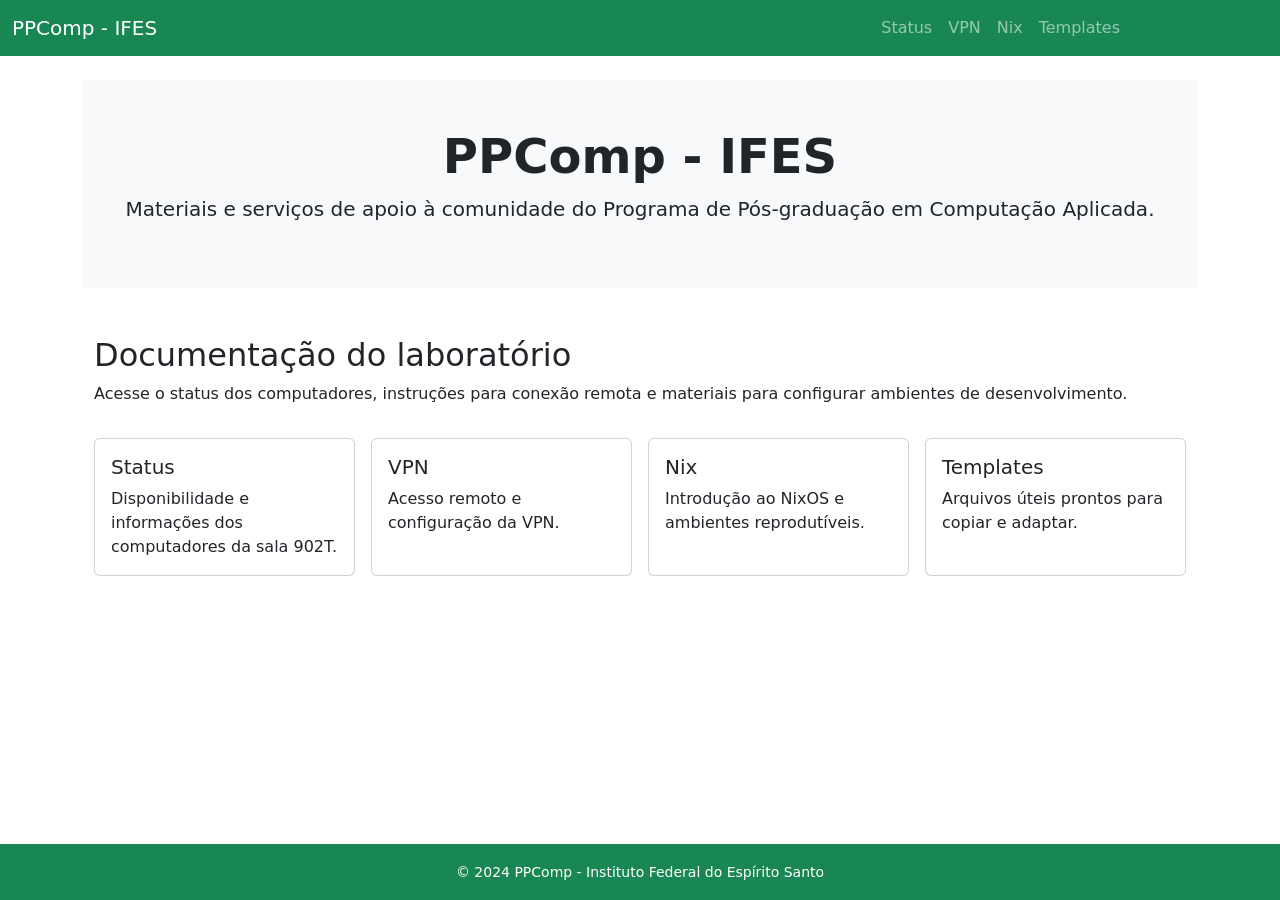
<file: index.html>
<!DOCTYPE html>
<html lang="pt-br">

<head>
    <meta charset="UTF-8">
    <meta name="viewport" content="width=device-width, initial-scale=1">
    <title>Início | PPComp IFES</title>
    <link href="https://cdn.jsdelivr.net/npm/bootstrap@5.3.2/dist/css/bootstrap.min.css" rel="stylesheet">
    <link rel="stylesheet" href="/style.css">
</head>

<body>
    <nav class="navbar navbar-expand-lg navbar-dark bg-success">
        <div class="container"><a class="navbar-brand" href="/">PPComp - IFES</a><button class="navbar-toggler"
                type="button" data-bs-toggle="collapse" data-bs-target="#navbarNav" aria-controls="navbarNav"
                aria-expanded="false" aria-label="Abrir navegação"><span class="navbar-toggler-icon"></span></button>
            <div class="collapse navbar-collapse" id="navbarNav">
                <ul class="navbar-nav ms-auto">
                    <li class="nav-item"><a class="nav-link" href="/status/">Status</a></li>
                    <li class="nav-item"><a class="nav-link" href="/vpn/">VPN</a></li>
                    <li class="nav-item"><a class="nav-link" href="/nix/">Nix</a></li>
                    <li class="nav-item"><a class="nav-link" href="/templates/">Templates</a></li>
                </ul>
            </div>
        </div>
    </nav>
    <main class="container py-4">
        <header class="bg-light py-5 text-center">
            <div class="container">
                <h1 class="display-5 fw-bold">PPComp - IFES</h1>
                <p class="lead">Materiais e serviços de apoio à comunidade do Programa de Pós-graduação em Computação
                    Aplicada.</p>
            </div>
        </header>
        <section class="container py-5">
            <h2>Documentação do laboratório</h2>
            <p>Acesse o status dos computadores, instruções para conexão remota e materiais para configurar ambientes de
                desenvolvimento.</p>
            <div class="row g-3 mt-2">
                <div class="col-md-6 col-lg-3"><a class="card h-100 p-3 text-decoration-none" href="/status/">
                        <h3 class="h5">Status</h3>
                        <p class="mb-0">Disponibilidade e informações dos computadores da sala 902T.</p>
                    </a></div>
                <div class="col-md-6 col-lg-3"><a class="card h-100 p-3 text-decoration-none" href="/vpn/">
                        <h3 class="h5">VPN</h3>
                        <p class="mb-0">Acesso remoto e configuração da VPN.</p>
                    </a></div>
                <div class="col-md-6 col-lg-3"><a class="card h-100 p-3 text-decoration-none" href="/nix/">
                        <h3 class="h5">Nix</h3>
                        <p class="mb-0">Introdução ao NixOS e ambientes reprodutíveis.</p>
                    </a></div>
                <div class="col-md-6 col-lg-3"><a class="card h-100 p-3 text-decoration-none" href="/templates/">
                        <h3 class="h5">Templates</h3>
                        <p class="mb-0">Arquivos úteis prontos para copiar e adaptar.</p>
                    </a></div>
            </div>
        </section>
    </main>
    <footer class="bg-success text-white text-center py-3"><small>&copy; 2024 PPComp - Instituto Federal do Espírito
            Santo</small></footer>
    <script src="https://cdn.jsdelivr.net/npm/bootstrap@5.3.2/dist/js/bootstrap.bundle.min.js"></script>
</body>

</html>
</file>
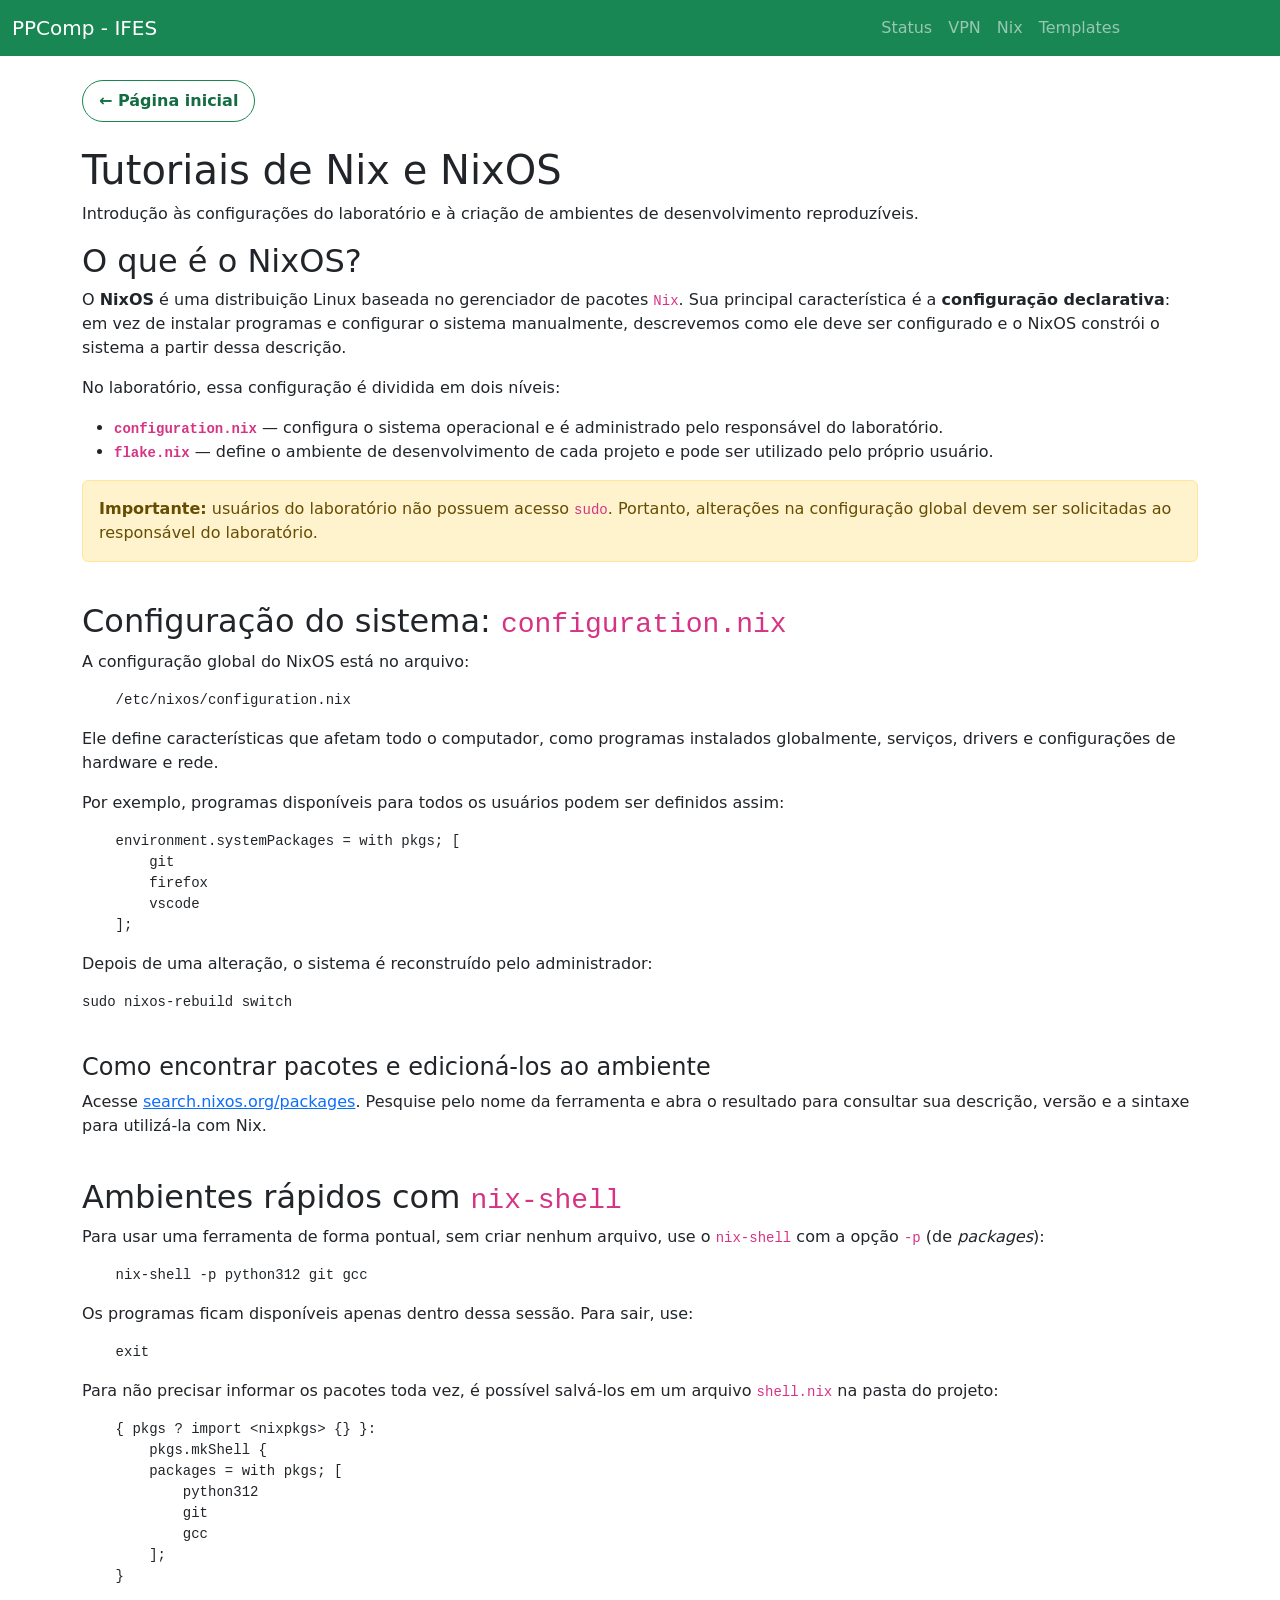
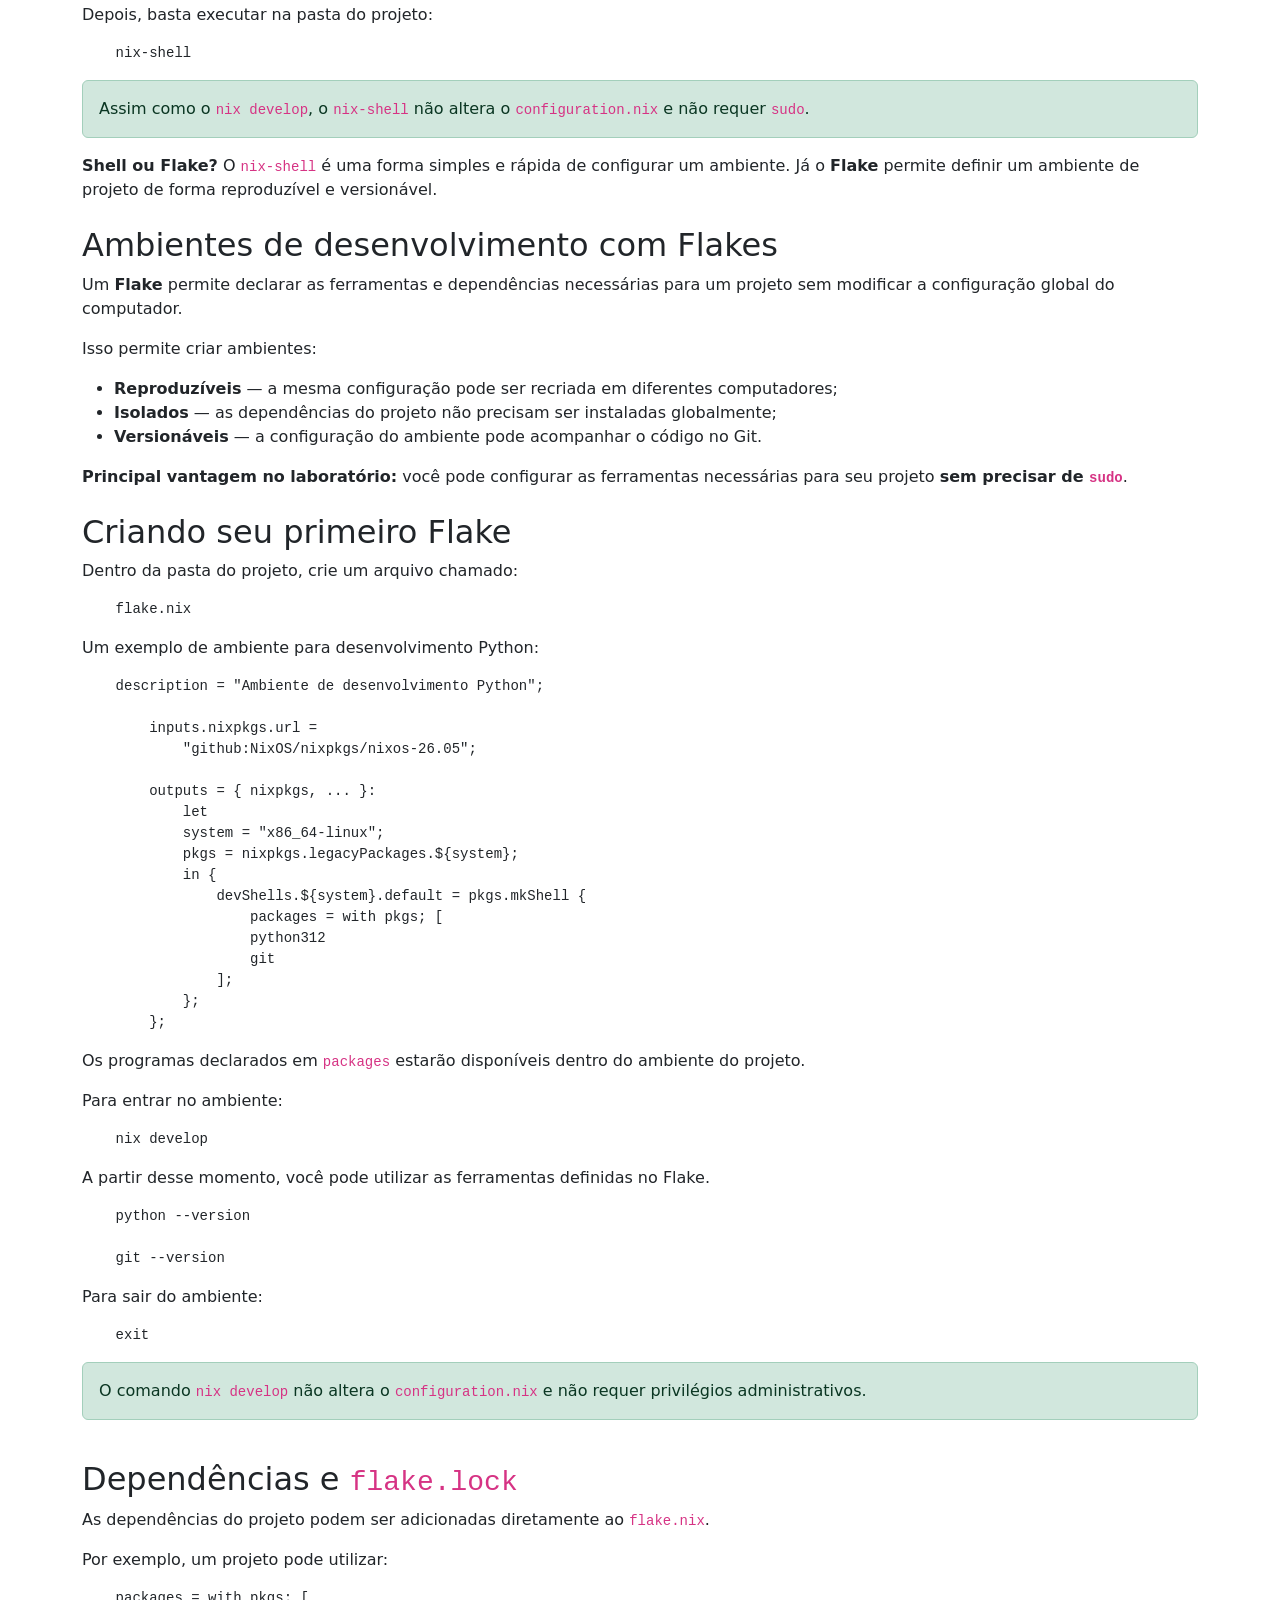
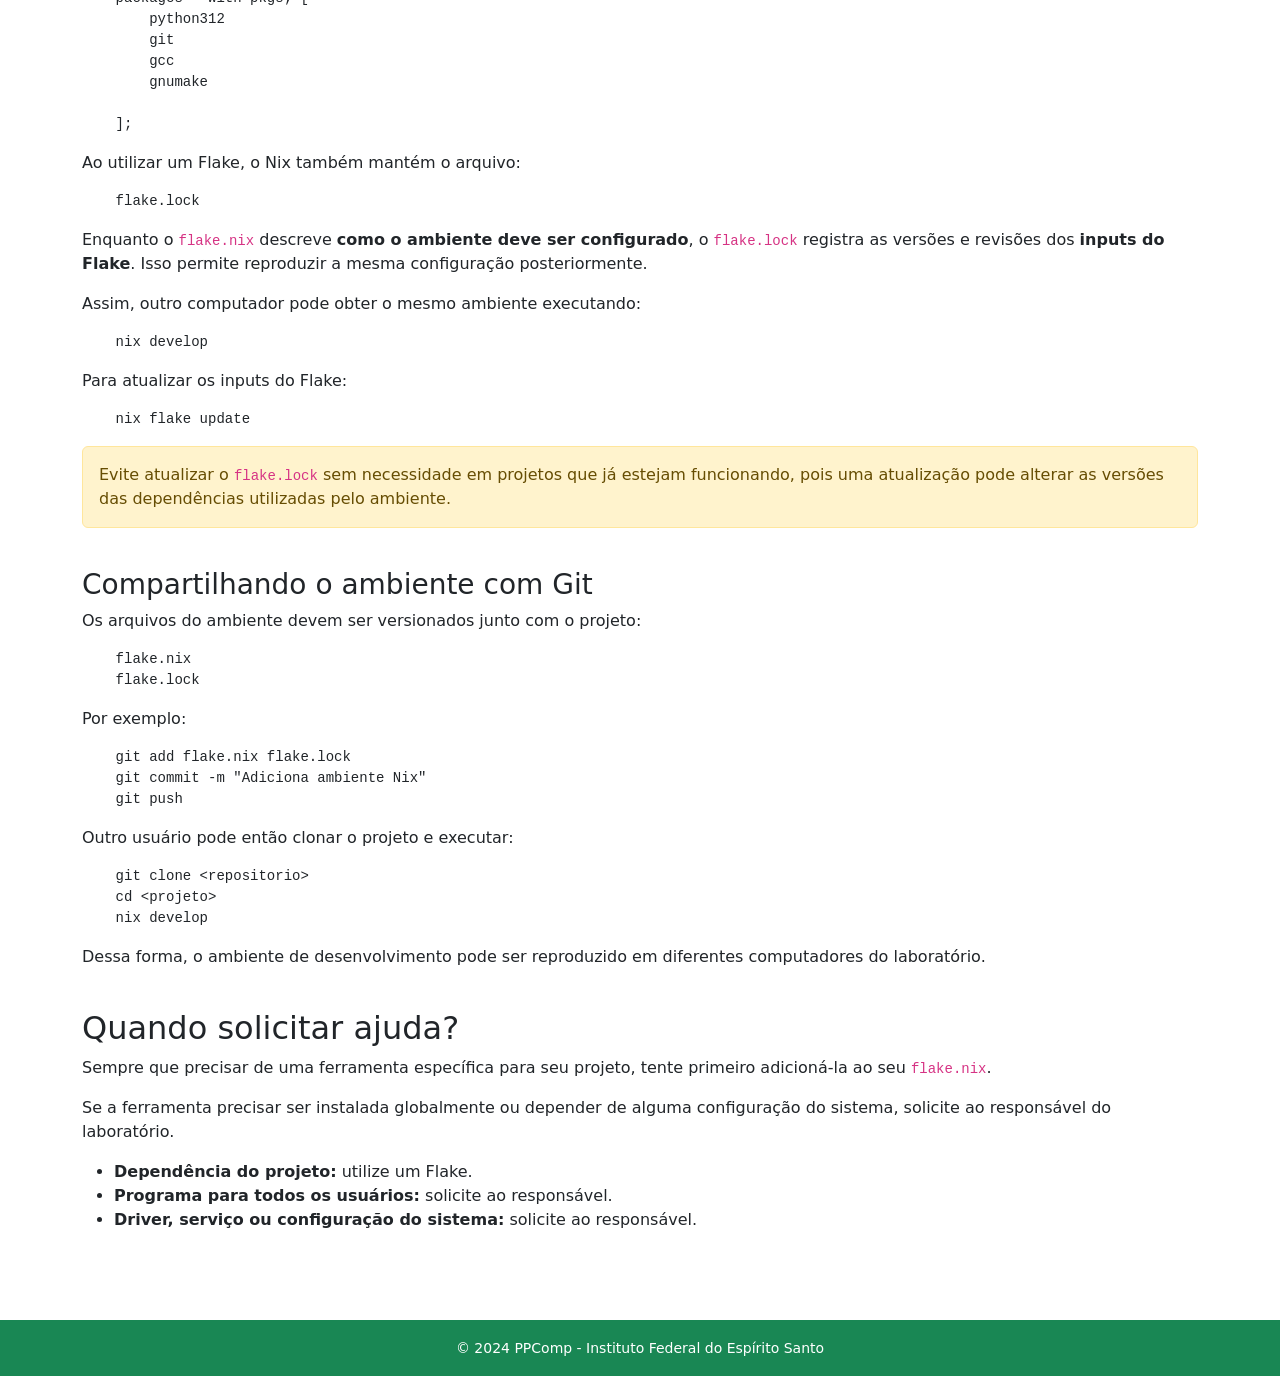
<file: nix/index.html>
<!DOCTYPE html>
<html lang="pt-br">

<head>
    <meta charset="UTF-8">
    <meta name="viewport" content="width=device-width, initial-scale=1">
    <title>Nix e NixOS | PPComp IFES</title>
    <link href="https://cdn.jsdelivr.net/npm/bootstrap@5.3.2/dist/css/bootstrap.min.css" rel="stylesheet">
    <link rel="stylesheet" href="/style.css">
</head>

<body>
    <nav class="navbar navbar-expand-lg navbar-dark bg-success">
        <div class="container"><a class="navbar-brand" href="/">PPComp - IFES</a><button class="navbar-toggler"
                type="button" data-bs-toggle="collapse" data-bs-target="#navbarNav" aria-controls="navbarNav"
                aria-expanded="false" aria-label="Abrir navegação"><span class="navbar-toggler-icon"></span></button>
            <div class="collapse navbar-collapse" id="navbarNav">
                <ul class="navbar-nav ms-auto">
                    <li class="nav-item"><a class="nav-link" href="/status/">Status</a></li>
                    <li class="nav-item"><a class="nav-link" href="/vpn/">VPN</a></li>
                    <li class="nav-item"><a class="nav-link" href="/nix/">Nix</a></li>
                    <li class="nav-item"><a class="nav-link" href="/templates/">Templates</a></li>
                </ul>
            </div>
        </div>
    </nav>
    <main class="container py-4">
        <p class="mb-4"><a class="home-return" href="/">← Página inicial</a></p>
        <h1>Tutoriais de Nix e NixOS</h1>
        <p>Introdução às configurações do laboratório e à criação de ambientes de desenvolvimento reproduzíveis.</p>
        <section id="NixOS">
            <h2>O que é o NixOS?</h2>

            <p>
                O <strong>NixOS</strong> é uma distribuição Linux baseada no
                gerenciador de pacotes <code>Nix</code>. Sua principal característica
                é a <strong>configuração declarativa</strong>: em vez de instalar
                programas e configurar o sistema manualmente, descrevemos como ele
                deve ser configurado e o NixOS constrói o sistema a partir dessa
                descrição.
            </p>

            <p>
                No laboratório, essa configuração é dividida em dois níveis:
            </p>

            <ul>
                <li>
                    <strong><code>configuration.nix</code></strong> —
                    configura o sistema operacional e é administrado pelo responsável
                    do laboratório.
                </li>

                <li>
                    <strong><code>flake.nix</code></strong> —
                    define o ambiente de desenvolvimento de cada projeto e pode ser
                    utilizado pelo próprio usuário.
                </li>
            </ul>

            <div class="alert alert-warning">
                <strong>Importante:</strong>
                usuários do laboratório não possuem acesso <code>sudo</code>.
                Portanto, alterações na configuração global devem ser solicitadas
                ao responsável do laboratório.
            </div>
        </section>
        <br>

        <section>
            <h2>Configuração do sistema: <code>configuration.nix</code></h2>

            <p>
                A configuração global do NixOS está no arquivo:
            </p>

            <pre><code>    /etc/nixos/configuration.nix</code></pre>

            <p>
                Ele define características que afetam todo o computador, como
                programas instalados globalmente, serviços, drivers e configurações
                de hardware e rede.
            </p>

            <p>
                Por exemplo, programas disponíveis para todos os usuários podem ser
                definidos assim:
            </p>

            <pre><code>    environment.systemPackages = with pkgs; [
        git
        firefox
        vscode
    ];</code></pre>

            <p>
                Depois de uma alteração, o sistema é reconstruído pelo administrador:
            </p>

            <pre><code>sudo nixos-rebuild switch</code></pre>

        </section>
        <br>

    <section>
        <h4>Como encontrar pacotes e edicioná-los ao ambiente</h4>

        <p>
            Acesse
            <a href="https://search.nixos.org/packages" target="_blank">search.nixos.org/packages</a>.
            Pesquise pelo nome da ferramenta e abra o resultado para consultar
            sua descrição, versão e a sintaxe para utilizá-la com Nix.
        </p>
    </section>
    <br>

    <section>
        <h2>Ambientes rápidos com <code>nix-shell</code></h2>

        <p>
            Para usar uma ferramenta de forma pontual, sem criar nenhum arquivo,
            use o <code>nix-shell</code> com a opção <code>-p</code> (de
            <em>packages</em>):
        </p>

        <pre><code>    nix-shell -p python312 git gcc</code></pre>

        <p>
            Os programas ficam disponíveis apenas dentro dessa sessão.
            Para sair, use:
        </p>

        <pre><code>    exit</code></pre>

        <p>
            Para não precisar informar os pacotes toda vez, é possível
            salvá-los em um arquivo <code>shell.nix</code> na pasta do projeto:
        </p>

        <pre><code>    { pkgs ? import &lt;nixpkgs&gt; {} }:
        pkgs.mkShell {
        packages = with pkgs; [
            python312
            git
            gcc
        ];
    }</code></pre>

        <p>
            Depois, basta executar na pasta do projeto:
        </p>

        <pre><code>    nix-shell</code></pre>

        <div class="alert alert-success">
            Assim como o <code>nix develop</code>, o <code>nix-shell</code>
            não altera o <code>configuration.nix</code> e não requer
            <code>sudo</code>.
        </div>

        <div class="key-point">
            <strong>Shell ou Flake?</strong>
            O <code>nix-shell</code> é uma forma simples e rápida de configurar
            um ambiente. Já o <strong>Flake</strong> permite definir um ambiente
            de projeto de forma reproduzível e versionável.
        </div>
    </section>
    <br>

    <section>
        <h2>Ambientes de desenvolvimento com Flakes</h2>

        <p>
            Um <strong>Flake</strong> permite declarar as ferramentas e
            dependências necessárias para um projeto sem modificar a configuração
            global do computador.
        </p>

        <p>
            Isso permite criar ambientes:
        </p>

        <ul>
            <li>
                <strong>Reproduzíveis</strong> — a mesma configuração pode ser
                recriada em diferentes computadores;
            </li>
            <li>
                <strong>Isolados</strong> — as dependências do projeto não
                precisam ser instaladas globalmente;
            </li>
            <li>
                <strong>Versionáveis</strong> — a configuração do ambiente pode
                acompanhar o código no Git.
            </li>
        </ul>

        <div class="key-point">
            <strong>Principal vantagem no laboratório:</strong>
            você pode configurar as ferramentas necessárias para seu projeto
            <strong>sem precisar de <code>sudo</code></strong>.
        </div>
    </section>
    <br>

    <section>
        <h2>Criando seu primeiro Flake</h2>

        <p>
            Dentro da pasta do projeto, crie um arquivo chamado:
        </p>

        <pre><code>    flake.nix</code></pre>

        <p>
            Um exemplo de ambiente para desenvolvimento Python:
        </p>

        <pre><code>    description = "Ambiente de desenvolvimento Python";

        inputs.nixpkgs.url =
            "github:NixOS/nixpkgs/nixos-26.05";

        outputs = { nixpkgs, ... }:
            let
            system = "x86_64-linux";
            pkgs = nixpkgs.legacyPackages.${system};
            in {
                devShells.${system}.default = pkgs.mkShell {
                    packages = with pkgs; [
                    python312
                    git
                ];
            };
        };</code></pre>

        <p>
            Os programas declarados em <code>packages</code> estarão disponíveis
            dentro do ambiente do projeto.
        </p>

        <p>
            Para entrar no ambiente:
        </p>

        <pre><code>    nix develop</code></pre>

        <p>
            A partir desse momento, você pode utilizar as ferramentas definidas
            no Flake.
        </p>

        <pre><code>    python --version

    git --version</code></pre>

        <p>
            Para sair do ambiente:
        </p>

        <pre><code>    exit</code></pre>

        <div class="alert alert-success">
            O comando <code>nix develop</code> não altera o
            <code>configuration.nix</code> e não requer privilégios administrativos.
        </div>
    </section>
    <br>

    <section>
        <h2>Dependências e <code>flake.lock</code></h2>

        <p>
            As dependências do projeto podem ser adicionadas diretamente ao
            <code>flake.nix</code>.
        </p>

        <p>
            Por exemplo, um projeto pode utilizar:
        </p>

        <pre><code>    packages = with pkgs; [
        python312
        git
        gcc
        gnumake

    ];</code></pre>

        <p>
            Ao utilizar um Flake, o Nix também mantém o arquivo:
        </p>

        <pre><code>    flake.lock</code></pre>

        <p>
            Enquanto o <code>flake.nix</code> descreve <strong>como o ambiente
            deve ser configurado</strong>, o <code>flake.lock</code> registra
            as versões e revisões dos <strong>inputs do Flake</strong>.
            Isso permite reproduzir a mesma configuração posteriormente.
        </p>

        <p>
            Assim, outro computador pode obter o mesmo ambiente executando:
        </p>

        <pre><code>    nix develop</code></pre>

        <p>
            Para atualizar os inputs do Flake:
        </p>

        <pre><code>    nix flake update</code></pre>

        <div class="alert alert-warning">
            Evite atualizar o <code>flake.lock</code> sem necessidade em projetos
            que já estejam funcionando, pois uma atualização pode alterar as
            versões das dependências utilizadas pelo ambiente.
        </div>
    </section>
    <br>


        <section>
            <h3>Compartilhando o ambiente com Git</h3>

            <p>
                Os arquivos do ambiente devem ser versionados junto com o projeto:
            </p>

            <pre><code>    flake.nix
    flake.lock</code></pre>

            <p>
                Por exemplo:
            </p>

            <pre><code>    git add flake.nix flake.lock
    git commit -m "Adiciona ambiente Nix"
    git push</code></pre>

            <p>
                Outro usuário pode então clonar o projeto e executar:
            </p>

            <pre><code>    git clone &lt;repositorio&gt;
    cd &lt;projeto&gt;
    nix develop</code></pre>

            <p>
                Dessa forma, o ambiente de desenvolvimento pode ser reproduzido em
                diferentes computadores do laboratório.
            </p>
        </section>
        <br>

        <section>
            <h2>Quando solicitar ajuda?</h2>

            <p>
                Sempre que precisar de uma ferramenta específica para seu projeto,
                tente primeiro adicioná-la ao seu <code>flake.nix</code>.
            </p>

            <p>
                Se a ferramenta precisar ser instalada globalmente ou depender de
                alguma configuração do sistema, solicite ao responsável do laboratório.
            </p>

            <ul>
                <li>
                    <strong>Dependência do projeto:</strong>
                    utilize um Flake.
                </li>

                <li>
                    <strong>Programa para todos os usuários:</strong>
                    solicite ao responsável.
                </li>

                <li>
                    <strong>Driver, serviço ou configuração do sistema:</strong>
                    solicite ao responsável.
                </li>
            </ul>

            <br>
        </section>
        <br>

    </main>
    <footer class="bg-success text-white text-center py-3"><small>&copy; 2024 PPComp - Instituto Federal do Espírito
            Santo</small></footer>
    <script src="https://cdn.jsdelivr.net/npm/bootstrap@5.3.2/dist/js/bootstrap.bundle.min.js"></script>
</body>

</html>
</file>
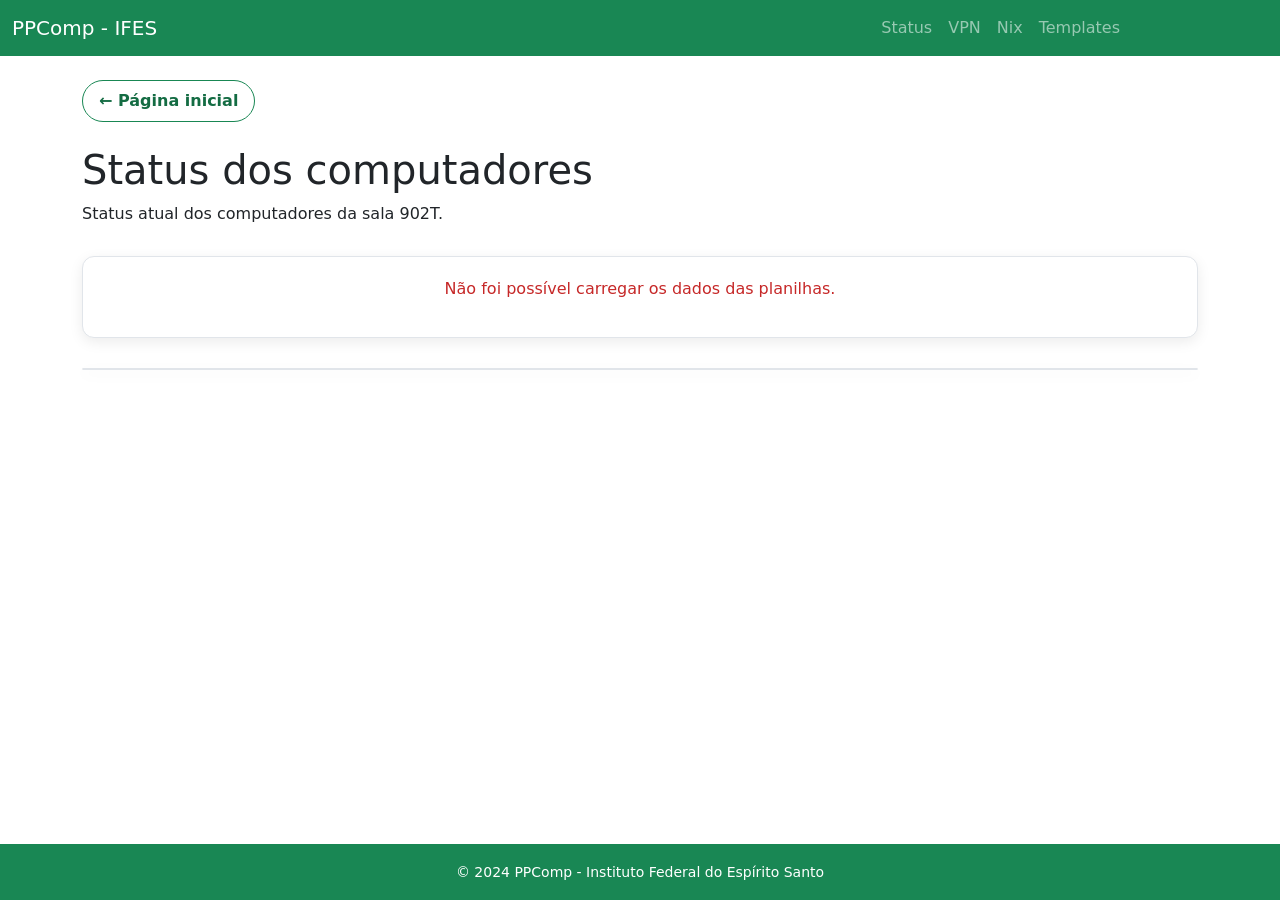
<file: status/index.html>
<!DOCTYPE html>
<html lang="pt-br">

<head>
    <meta charset="UTF-8">
    <meta name="viewport" content="width=device-width, initial-scale=1">
    <title>Status dos computadores | PPComp IFES</title>
    <link href="https://cdn.jsdelivr.net/npm/bootstrap@5.3.2/dist/css/bootstrap.min.css" rel="stylesheet">
    <link rel="stylesheet" href="/style.css">
</head>

<body>
    <nav class="navbar navbar-expand-lg navbar-dark bg-success">
        <div class="container"><a class="navbar-brand" href="/">PPComp - IFES</a><button class="navbar-toggler"
                type="button" data-bs-toggle="collapse" data-bs-target="#navbarNav" aria-controls="navbarNav"
                aria-expanded="false" aria-label="Abrir navegação"><span class="navbar-toggler-icon"></span></button>
            <div class="collapse navbar-collapse" id="navbarNav">
                <ul class="navbar-nav ms-auto">
                    <li class="nav-item"><a class="nav-link" href="/status/">Status</a></li>
                    <li class="nav-item"><a class="nav-link" href="/vpn/">VPN</a></li>
                    <li class="nav-item"><a class="nav-link" href="/nix/">Nix</a></li>
                    <li class="nav-item"><a class="nav-link" href="/templates/">Templates</a></li>
                </ul>
            </div>
        </div>
    </nav>
    <main class="container py-4">
        <p class="mb-4"><a class="home-return" href="/">← Página inicial</a></p>
        <h1>Status dos computadores</h1>
        <p>Status atual dos computadores da sala 902T.</p>
        <section id="status">
            <div class="machines-table-container">
                <table id="machines-table">
                    <thead></thead>
                    <tbody></tbody>
                </table>
            </div>
            <div class="machines-table-status" id="summary-table-container">
                <table id="summary-table">
                    <thead></thead>
                    <tbody></tbody>
                </table>
            </div>
        </section>

    </main>
    <footer class="bg-success text-white text-center py-3"><small>&copy; 2024 PPComp - Instituto Federal do Espírito
            Santo</small></footer>
    <script src="https://cdn.jsdelivr.net/npm/bootstrap@5.3.2/dist/js/bootstrap.bundle.min.js"></script>
    <script src="/scrips.js"></script>
</body>

</html>
</file>
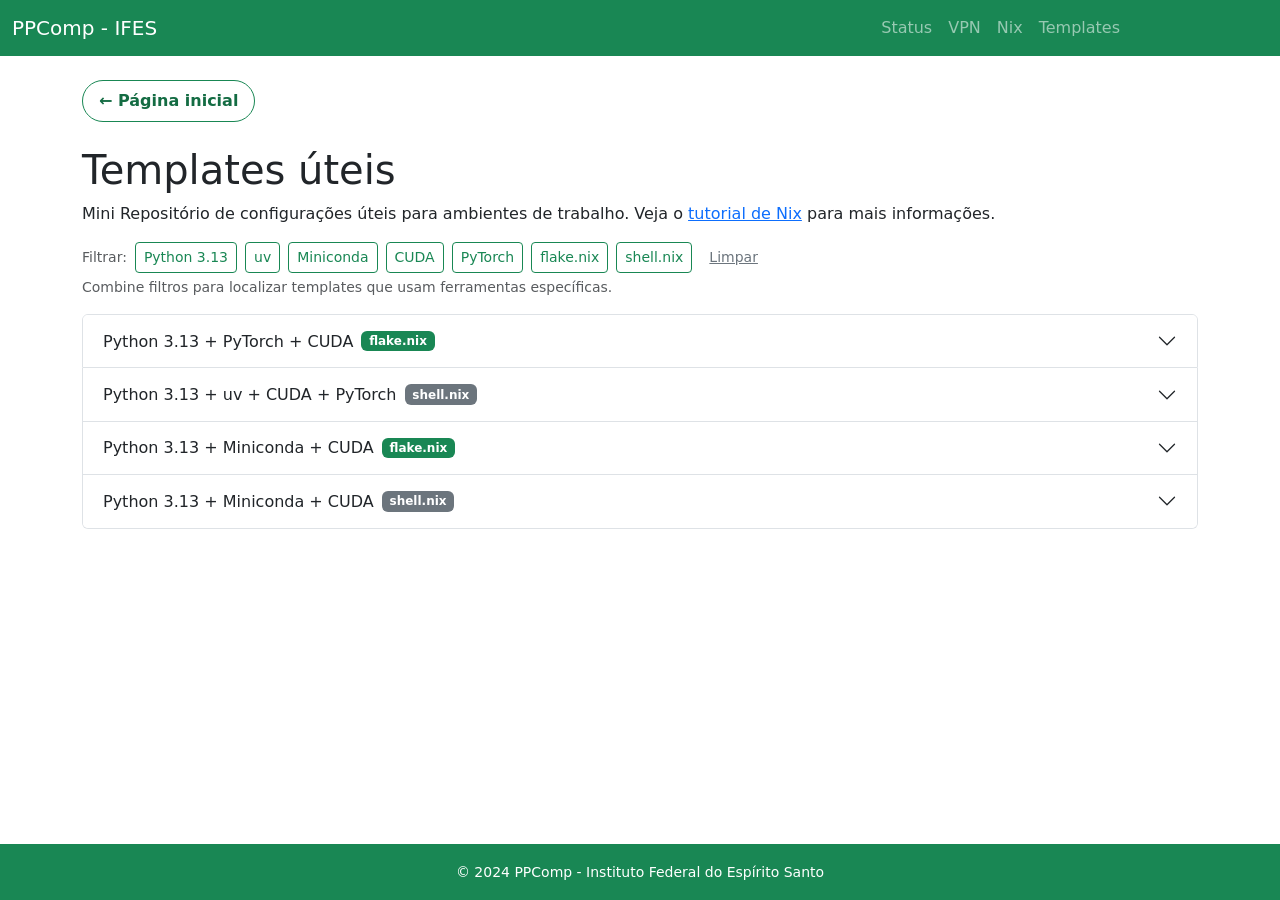
<file: templates/index.html>
<!DOCTYPE html>
<html lang="pt-br">

<head>
	<meta charset="UTF-8">
	<meta name="viewport" content="width=device-width, initial-scale=1">
	<title>Templates | PPComp IFES</title>
	<link href="https://cdn.jsdelivr.net/npm/bootstrap@5.3.2/dist/css/bootstrap.min.css" rel="stylesheet">
	<link rel="stylesheet" href="/style.css">
</head>

<body>
	<nav class="navbar navbar-expand-lg navbar-dark bg-success">
		<div class="container">
			<a class="navbar-brand" href="/">PPComp - IFES</a>
			<button class="navbar-toggler" type="button" data-bs-toggle="collapse" data-bs-target="#navbarNav"
				aria-controls="navbarNav" aria-expanded="false" aria-label="Abrir navegação">
				<span class="navbar-toggler-icon"></span>
			</button>
			<div class="collapse navbar-collapse" id="navbarNav">
				<ul class="navbar-nav ms-auto">
					<li class="nav-item"><a class="nav-link" href="/status/">Status</a></li>
					<li class="nav-item"><a class="nav-link" href="/vpn/">VPN</a></li>
					<li class="nav-item"><a class="nav-link" href="/nix/">Nix</a></li>
					<li class="nav-item"><a class="nav-link" href="/templates/">Templates</a></li>
				</ul>
			</div>
		</div>
	</nav>

	<main class="container py-4">
		<p class="mb-4"><a class="home-return" href="/">← Página inicial</a></p>
		<h1>Templates úteis</h1>
		<p>Mini Repositório de configurações úteis para ambientes de trabalho. Veja o <a href="/nix/">tutorial de
				Nix</a> para mais informações.</p>

		<div class="mb-3">
			<div class="d-flex flex-wrap gap-2 align-items-center" id="filters">
				<span class="text-muted small">Filtrar:</span>
				<button type="button" class="btn btn-sm btn-outline-success" data-tag="python313">Python 3.13</button>
				<button type="button" class="btn btn-sm btn-outline-success" data-tag="uv">uv</button>
				<button type="button" class="btn btn-sm btn-outline-success" data-tag="miniconda">Miniconda</button>
				<button type="button" class="btn btn-sm btn-outline-success" data-tag="cuda">CUDA</button>
				<button type="button" class="btn btn-sm btn-outline-success" data-tag="pytorch">PyTorch</button>
				<button type="button" class="btn btn-sm btn-outline-success" data-tag="flake">flake.nix</button>
				<button type="button" class="btn btn-sm btn-outline-success" data-tag="shell">shell.nix</button>
				<button type="button" class="btn btn-sm btn-link text-secondary" id="clear">Limpar</button>
			</div>
			<div class="form-text">Combine filtros para localizar templates que usam ferramentas específicas.</div>
		</div>

		<!-- Para adicionar um template, copie uma linha e crie o arquivo HTML indicado. -->
		<div class="accordion" id="templates">
			<div data-include="items/python313-uv-cuda-pytorch-ultralytics-flake.html"></div>
			<div data-include="items/python313-uv-cuda-pytorch-ultralytics-shell.html"></div>
			<div data-include="items/vscode-python313-uv-git-nvidia-miniconda-flake.html"></div>
			<div data-include="items/vscode-python313-uv-git-nvidia-miniconda-shell.html"></div>
		</div>
		<p id="empty" class="text-muted d-none">Nenhum template com essa combinação de filtros.</p>
		<p id="load-error" class="text-danger d-none">Não foi possível carregar os templates. Tente recarregar a página.
		</p>
	</main>

	<footer class="bg-success text-white text-center py-3">
		<small>&copy; 2024 PPComp - Instituto Federal do Espírito Santo</small>
	</footer>
	<script src="https://cdn.jsdelivr.net/npm/bootstrap@5.3.2/dist/js/bootstrap.bundle.min.js"></script>
	<script src="js/templates.js"></script>
</body>

</html>
</file>
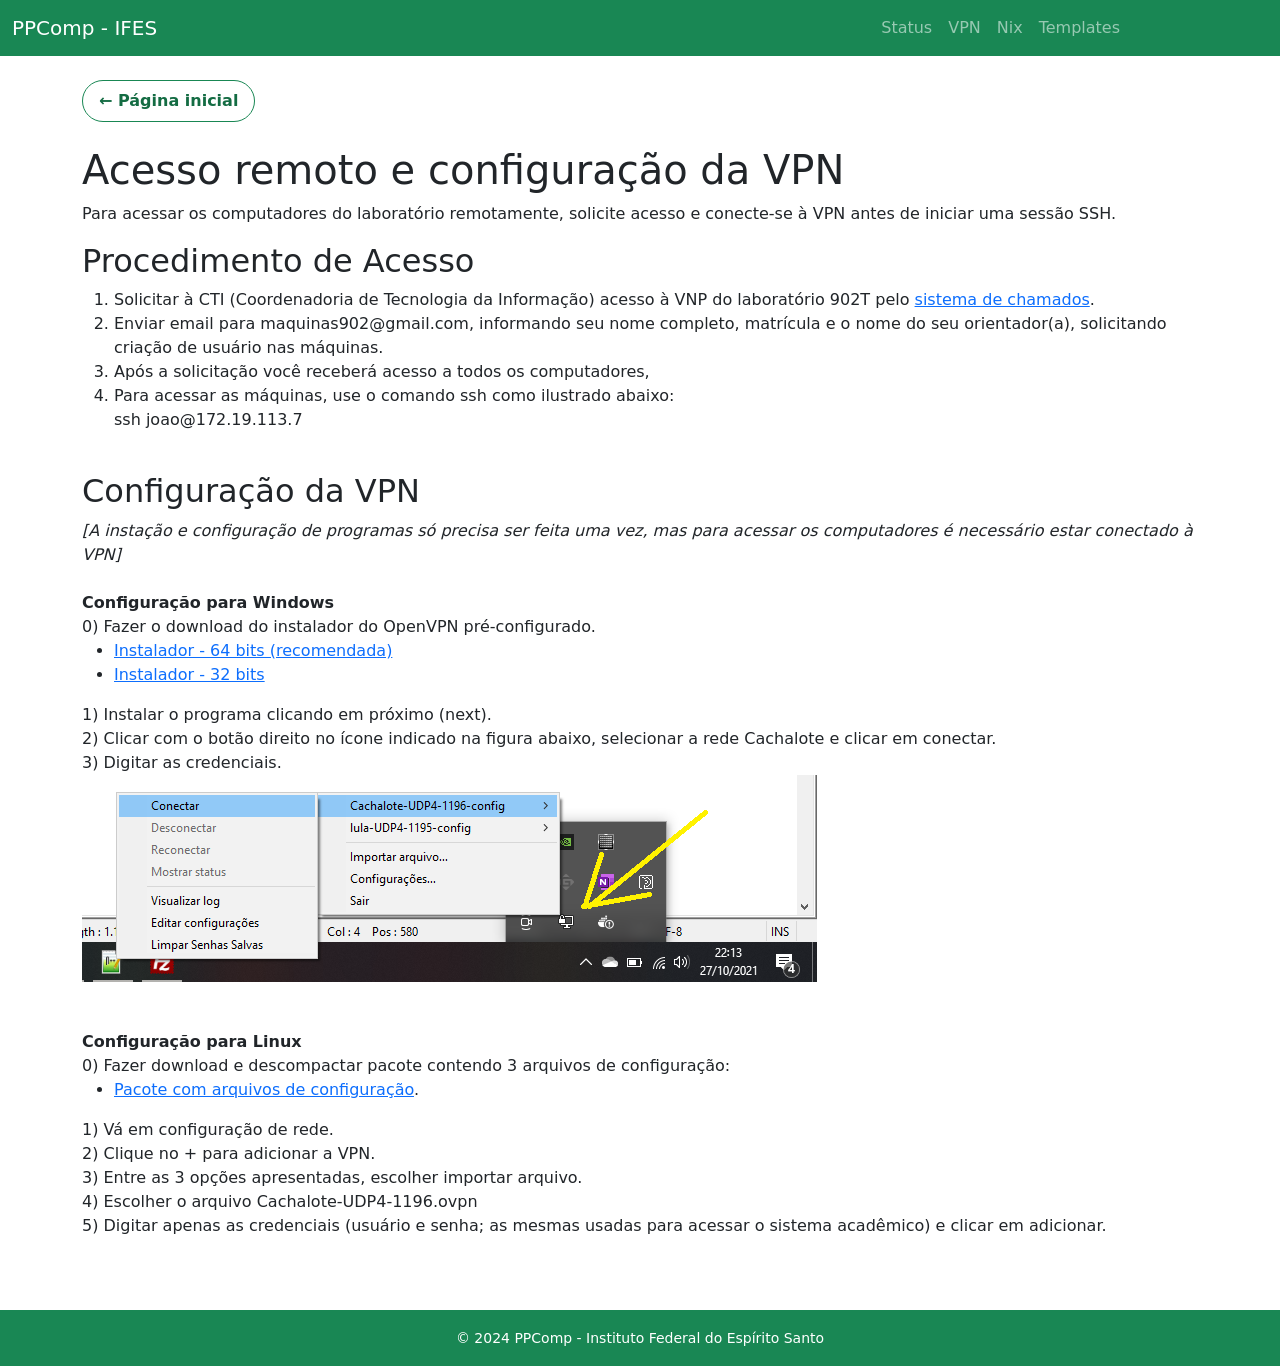
<file: vpn/index.html>
<!DOCTYPE html>
<html lang="pt-br">

<head>
    <meta charset="UTF-8">
    <meta name="viewport" content="width=device-width, initial-scale=1">
    <title>VPN | PPComp IFES</title>
    <link href="https://cdn.jsdelivr.net/npm/bootstrap@5.3.2/dist/css/bootstrap.min.css" rel="stylesheet">
    <link rel="stylesheet" href="/style.css">
</head>

<body>
    <nav class="navbar navbar-expand-lg navbar-dark bg-success">
        <div class="container"><a class="navbar-brand" href="/">PPComp - IFES</a><button class="navbar-toggler"
                type="button" data-bs-toggle="collapse" data-bs-target="#navbarNav" aria-controls="navbarNav"
                aria-expanded="false" aria-label="Abrir navegação"><span class="navbar-toggler-icon"></span></button>
            <div class="collapse navbar-collapse" id="navbarNav">
                <ul class="navbar-nav ms-auto">
                    <li class="nav-item"><a class="nav-link" href="/status/">Status</a></li>
                    <li class="nav-item"><a class="nav-link" href="/vpn/">VPN</a></li>
                    <li class="nav-item"><a class="nav-link" href="/nix/">Nix</a></li>
                    <li class="nav-item"><a class="nav-link" href="/templates/">Templates</a></li>
                </ul>
            </div>
        </div>
    </nav>
    <main class="container py-4">
        <p class="mb-4"><a class="home-return" href="/">← Página inicial</a></p>
        <h1>Acesso remoto e configuração da VPN</h1>
        <p>Para acessar os computadores do laboratório remotamente, solicite acesso e conecte-se à VPN antes de iniciar
            uma sessão SSH.</p>
        <section id="acesso_vpn">
            <div class="row">
                <div class="col-md-12">
                    <h2> Procedimento de Acesso </h2>
                    <ol>
                        <li>Solicitar à CTI (Coordenadoria de Tecnologia da Informação) acesso à VNP do
                            laboratório 902T pelo <a href="https://helpdesk.serra.ifes.edu.br/">sistema de
                                chamados</a>.</li>
                        <li>Enviar email para maquinas902@gmail.com, informando seu nome completo, matrícula e o nome do
                            seu orientador(a), solicitando criação de usuário nas máquinas.
                        </li>
                        <li>Após a solicitação você receberá acesso a todos os computadores,</li>
                        <li>Para acessar as máquinas, use o comando ssh como ilustrado abaixo: <br>
                            <div class="code">
                                ssh joao@172.19.113.7
                            </div>
                        </li>
                    </ol>
                </div>
            </div>
        </section>
        <br>
        <section id="configuração_vpn">
            <div class="row">
                <div class="col-md-12">
                    <h2> Configuração da VPN </h2>
                    <i>[A instação e configuração de programas só precisa ser feita uma vez, mas para acessar os
                        computadores é
                        necessário estar conectado à VPN]</i>
                    <br>
                    <br>
                    <b> Configuração para Windows </b> <br>
                    0) Fazer o download do instalador do OpenVPN pré-configurado. <br>
                    <ul>
                        <li><a href="/files/openvpn-Cachalote-UDP4-1196-install-2.5.2-I601-amd64.exe">Instalador
                                -
                                64 bits (recomendada)</a></li>
                        <li><a href="/files/openvpn-Cachalote-UDP4-1196-install-2.5.2-I601-x86.exe">Instalador
                                -
                                32 bits</a></li>
                    </ul>
                    1) Instalar o programa clicando em próximo (next). <br>
                    2) Clicar com o botão direito no ícone indicado na figura abaixo, selecionar a rede
                    Cachalote e clicar em
                    conectar. <br>
                    3) Digitar as credenciais. <br>
                    <img src="/images/conexao-openvpn.png" alt="Ícone do OpenVPN e seleção da conexão Cachalote"
                        class="img-fluid"> <br>
                </div>
            </div>

            <br>
            <br>

            <div class="row">
                <div class="col-md-12">
                    <b> Configuração para Linux </b> <br>
                    0) Fazer download e descompactar pacote contendo 3 arquivos de configuração: <br>
                    <ul>
                        <li><a href="/files/OpenVPN%20Lab%20902T.7z">Pacote com arquivos de
                                configuração</a>. </li>
                    </ul>
                    1) Vá em configuração de rede. <br>
                    2) Clique no + para adicionar a VPN. <br>
                    3) Entre as 3 opções apresentadas, escolher importar arquivo. <br>
                    4) Escolher o arquivo Cachalote-UDP4-1196.ovpn <br>
                    5) Digitar apenas as credenciais (usuário e senha; as mesmas usadas para acessar o sistema
                    acadêmico) e clicar
                    em adicionar. <br>
                </div>
            </div>
            <br>
        </section>
        <br>
    </main>
    <footer class="bg-success text-white text-center py-3"><small>&copy; 2024 PPComp - Instituto Federal do Espírito
            Santo</small></footer>
    <script src="https://cdn.jsdelivr.net/npm/bootstrap@5.3.2/dist/js/bootstrap.bundle.min.js"></script>
</body>

</html>
</file>
<file: style.css>
section{
    width: 100%;
    justify-self: center;
    border-radius: 20px;
}

/* Keep the footer at the bottom when a page has little content. */
body {
    min-height: 100vh;
    display: flex;
    flex-direction: column;
}

main {
    flex: 1 0 auto;
    align-self: center;
}

footer {
    flex-shrink: 0;
}

.home-return {
    display: inline-flex;
    align-items: center;
    gap: 0.5rem;
    padding: 0.5rem 1rem;
    border: 1px solid #198754;
    border-radius: 999px;
    color: #146c43;
    font-weight: 600;
    text-decoration: none;
    transition: color 150ms ease, background-color 150ms ease, box-shadow 150ms ease;
}

.home-return:hover,
.home-return:focus-visible {
    color: #fff;
    background-color: #198754;
    box-shadow: 0 3px 10px rgba(25, 135, 84, 0.2);
}

.home-return:focus-visible {
    outline: 3px solid rgba(25, 135, 84, 0.35);
    outline-offset: 2px;
}


/* ==============================
       CONTEÚDO PRINCIPAL
       ============================== */

    .container {
        margin: 0;
        justify-self: center;
    }



    /* ==============================
       PRIMEIRA TABELA
       C1:J20
       ============================== */

    .machines-table-container {
        width: 100%;
        margin: 30px auto;
        overflow-x: auto;

        border: 1px solid #e1e5ea;
        border-radius: 12px;
        background: white;

        box-shadow: 0 4px 14px rgba(0, 0, 0, 0.08);
    }

    #machines-table {
        width: 100%;
        border-collapse: collapse;

        font-family: Arial, Helvetica, sans-serif;
        font-size: 14px;
    }

    #machines-table thead {
        background-color: #343a40;
        color: white;
    }

    #machines-table th {
        padding: 13px 9px;
        text-align: center;
        font-weight: 600;
        white-space: nowrap;
    }

    #machines-table td {
        padding: 11px 9px;
        text-align: center;

        border-top: 1px solid #e9ecef;
        border-left: none;
        border-right: none;

        white-space: nowrap;
    }

    #machines-table tbody tr {
        transition: background-color 0.15s ease;
    }

    #machines-table tbody tr:nth-child(even) {
        background-color: #fafbfc;
    }

    #machines-table tbody tr:hover {
        background-color: #f1f3f5;
    }


    /* ==============================
       STATUS "ATIVO"
       ============================== */

    #machines-table .status-active {
        color: #218838;
        background-color: #d5ffd5;
        font-weight: 600;
    }


    /* ==============================
       SEGUNDA TABELA
       A22:B26
       ============================== */

    #summary-table-container {
        width: 100%;
        margin: 30px auto;
        overflow-x: auto;

        border: 1px solid #e1e5ea;
        border-radius: 12px;
        background: white;

        box-shadow: 0 4px 14px rgba(0, 0, 0, 0.08);
    }

    #summary-table {
        width: 100%;
        border-collapse: collapse;

        font-family: Arial, Helvetica, sans-serif;
        font-size: 14px;

    }

    #summary-table thead {
        background-color: #343a40;
        color: white;
    }

    #summary-table th {
        padding: 13px 12px;
        text-align: center;
        font-weight: 600;
    }

    #summary-table td {
        padding: 11px 12px;
        text-align: center;

        border-top: 1px solid #e9ecef;
    }

    #summary-table tbody tr:nth-child(even) {
        background-color: #fafbfc;
    }

    #summary-table tbody tr:hover {
        background-color: #f1f3f5;
    }


    /* ==============================
       TÍTULOS
       ============================== */

    .machines-table-title {
        margin-top: 30px;
        margin-bottom: 10px;
    }

    .machines-table-subtitle {
        color: #6c757d;
        margin-bottom: 15px;
        font-size: 14px;
    }


    /* ==============================
       RESPONSIVIDADE
       ============================== */

    @media (max-width: 768px) {

        .machines-table-container,
        #summary-table-container {
            margin-left: 0;
            margin-right: 0;
            border-radius: 8px;
        }

        #machines-table,
        #summary-table {
            font-size: 13px;
        }

        #machines-table th,
        #machines-table td,
        #summary-table th,
        #summary-table td {
            padding: 9px 10px;
        }
    }
</file>
